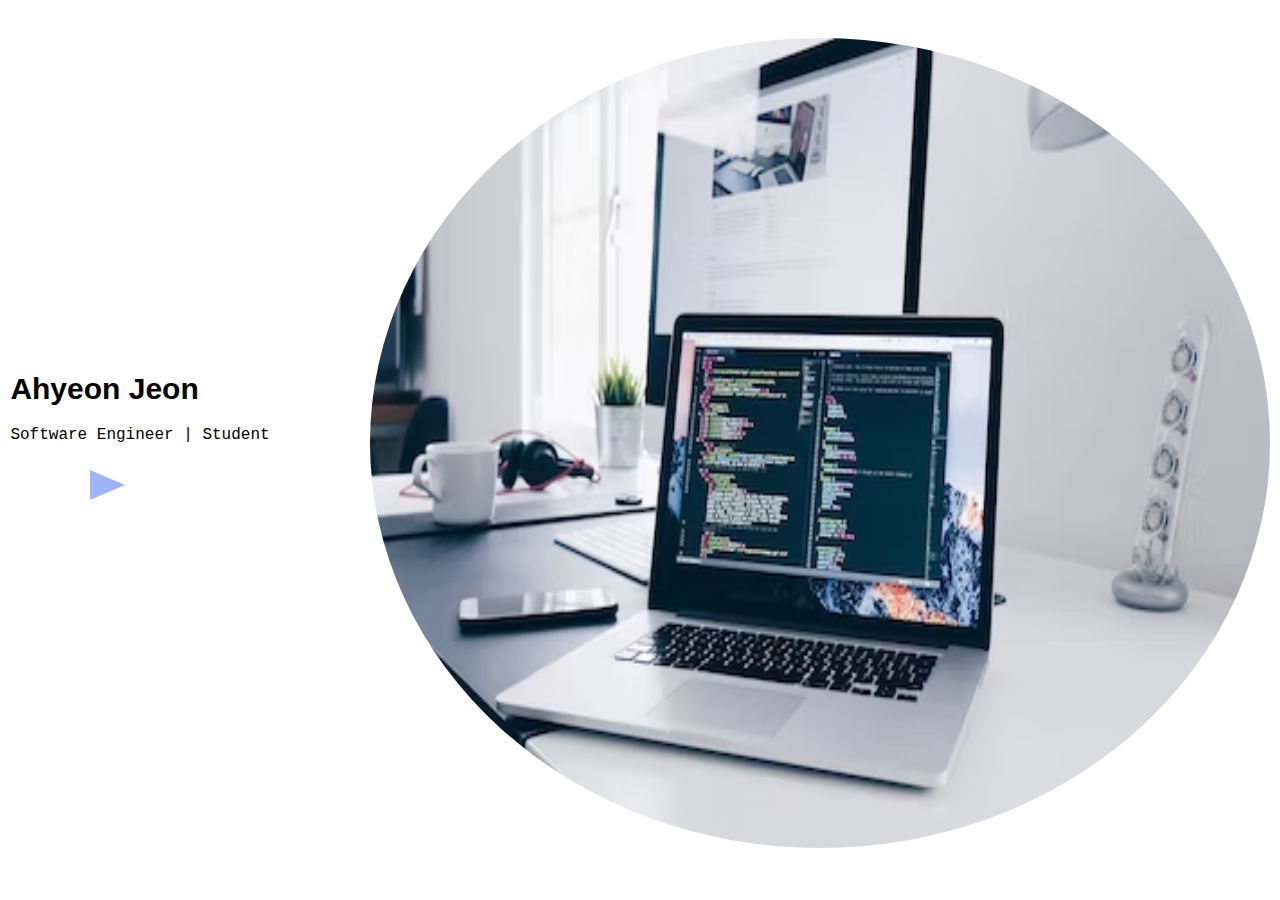
<file: index.html>
<!DOCTYPE html>
<html lang="en">
<head>
    <meta charset="UTF-8">
    <meta http-equiv="X-UA-Compatible" content="IE=edge">
    <meta name="viewport" content="width=device-width, initial-scale=1.0">
    <link rel="stylesheet" href="./styles/home.css">
    <title>Ahyeon Jeon</title>
</head>
<body>
    <main>
        <div>
            <h1>Ahyeon Jeon</h1>
            <p>Software Engineer | Student</p>
            <a href="./about.html"></a>
        </div>

        <img src="./images/Home-bg.jpg">
    </main>
</body>
</html>
</file>
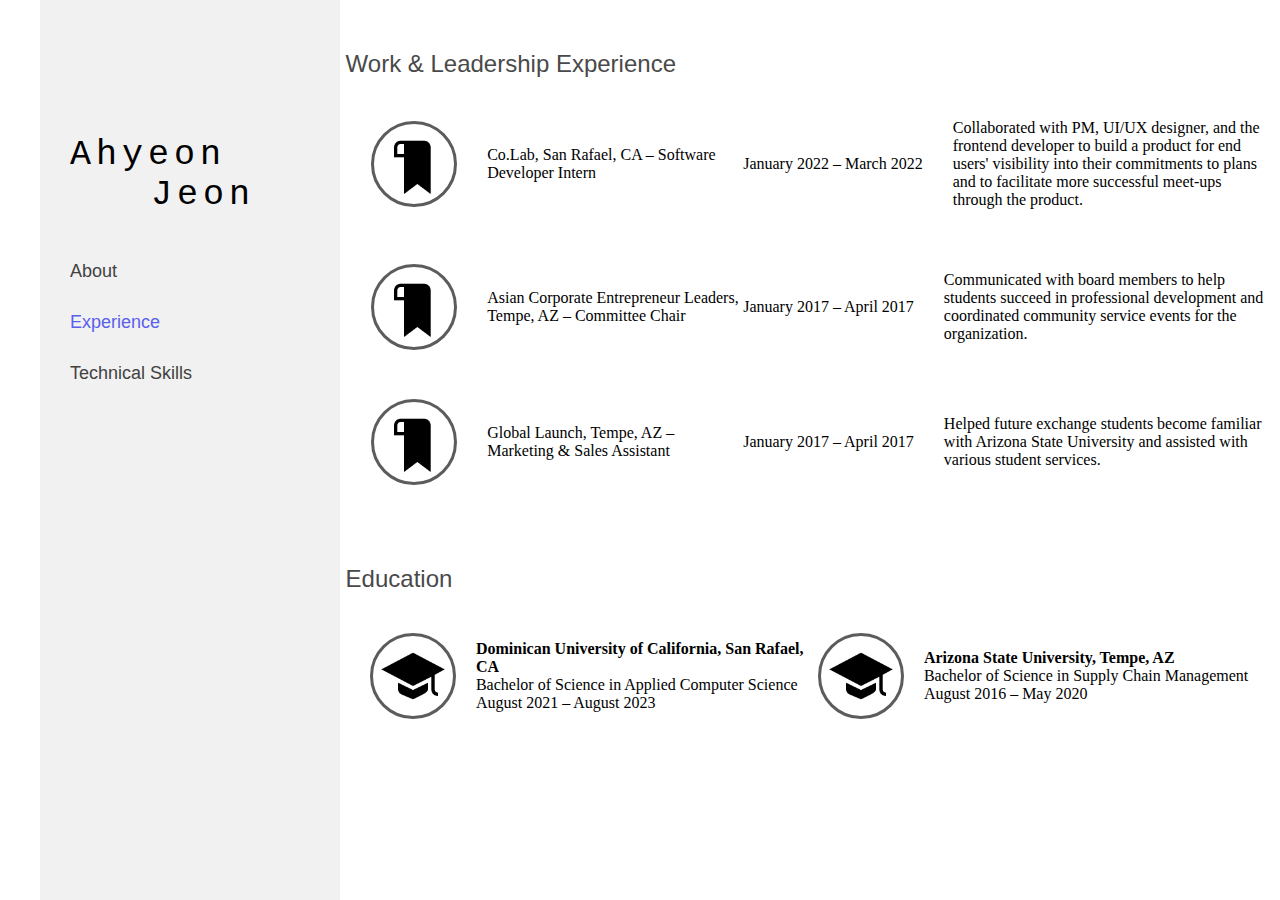
<file: experience.html>
<!DOCTYPE html>
<html lang="en">
<head>
    <meta charset="UTF-8">
    <meta http-equiv="X-UA-Compatible" content="IE=edge">
    <meta name="viewport" content="width=device-width, initial-scale=1.0">
    <link rel="stylesheet" href="./styles/experience.css">
    <title>Ahyeon Jeon</title>
</head>
<body>
        <div class="sidebar">
            <div id="group">
                <h1>Ahyeon</h1>
                <h1 id="last-name">Jeon</h1>
                <ul>
                    <li><a class= "none" href="./about.html">About</a></li>
                    <li><a id="active" href="#">Experience</a></li>
                    <li><a class= "none" href="./technical.html">Technical Skills</a></li>
                </ul>
            </div>
        </div>
        <div id="group2">
            <h2>Work & Leadership Experience</h2>
            <div class="experience">
                <img src="./images/Bookmark_icon.png">
                <p class="p1">Co.Lab, San Rafael, CA – Software Developer Intern</p>
                <p class="p2">January 2022 – March 2022</p>
                <p class="p3">Collaborated with PM, UI/UX designer, and the frontend developer to build a product for end users' visibility into their commitments to plans and to facilitate more successful meet-ups through the product.</p>
            </div>
            <div class="experience">
                <img src="./images/Bookmark_icon.png">
                <p class="p1">Asian Corporate Entrepreneur Leaders, Tempe, AZ – Committee Chair</p>
                <p class="p2">January 2017 – April 2017</p>
                <p class="p3">Communicated with board members to help students succeed in professional development and coordinated community service events for the organization.</p>
            </div>
            <div class="experience" id="for-padding">
                <img src="./images/Bookmark_icon.png">
                <p class="p1">Global Launch, Tempe, AZ – Marketing & Sales Assistant</p>
                <p class="p2">January 2017 – April 2017</p>
                <p class="p3">Helped future exchange students become familiar with Arizona State University and assisted with various student services.</p>
            </div>
            <h2 id="education">Education</h2>
            <div class="to-flex">
                <div class="experience2">
                    <img src="./images/education_icon.png">
                    <div class="inner-flex">
                        <p class="p4">Dominican University of California, San Rafael, CA</p>
                        <p class="p4">Bachelor of Science in Applied Computer Science</p>
                        <p class="p4">August 2021 – August 2023</p>
                    </div>
                </div>
                <div class="experience2">
                    <img src="./images/education_icon.png">
                    <div class="inner-flex">
                        <p class="p4">Arizona State University, Tempe, AZ</p>
                        <p class="p4">Bachelor of Science in Supply Chain Management</p>
                        <p class="p4">August 2016 – May 2020</p>
                    </div>
                </div>
            </div>
        </div>
</body>
</html>
</file>
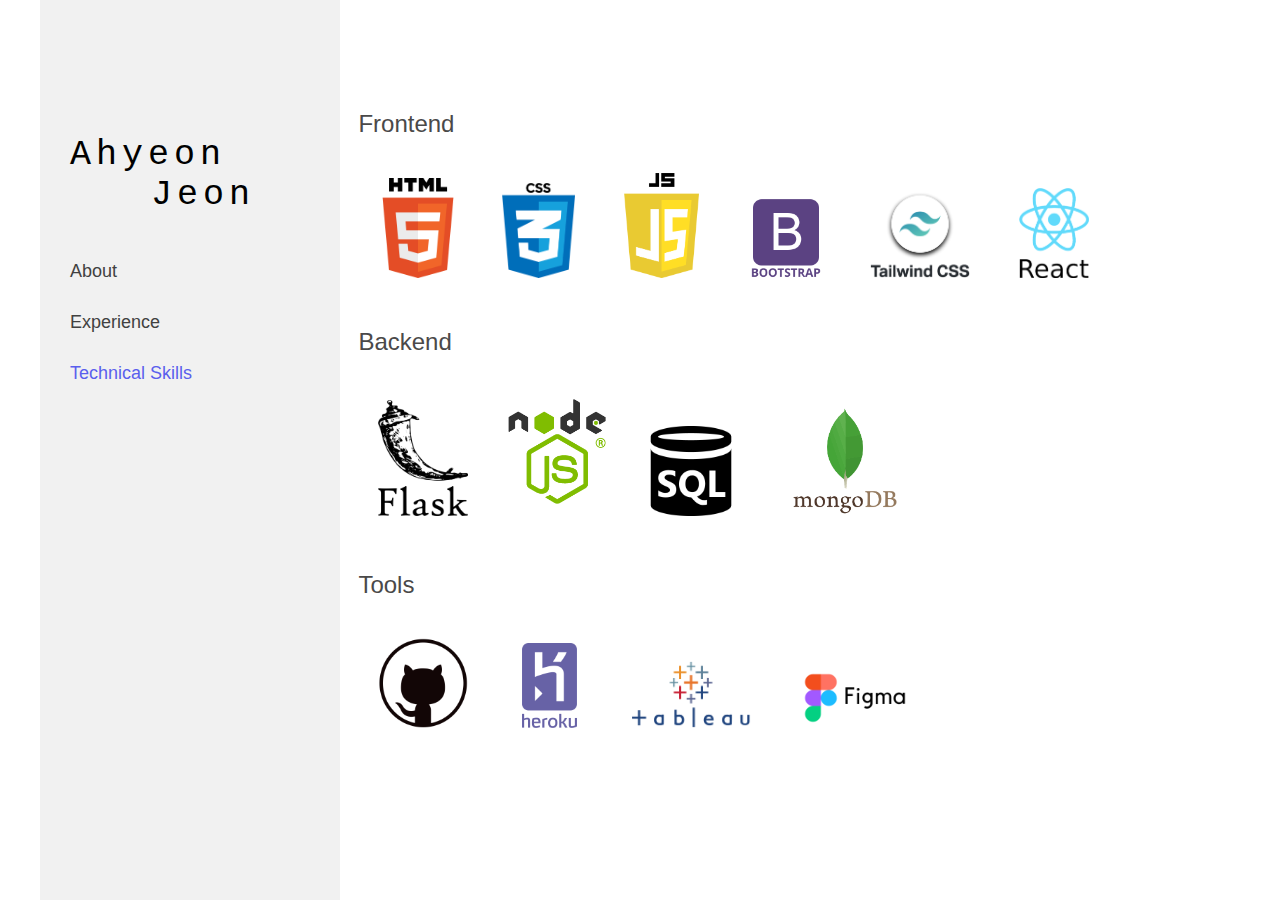
<file: technical.html>
<!DOCTYPE html>
<html lang="en">
<head>
    <meta charset="UTF-8">
    <meta http-equiv="X-UA-Compatible" content="IE=edge">
    <meta name="viewport" content="width=device-width, initial-scale=1.0">
    <link rel="stylesheet" href="./styles/technical.css">
    <title>Ahyeon Jeon</title>
</head>
<body>
        <div class="sidebar">
            <div id="group">
                <h1>Ahyeon</h1>
                <h1 id="last-name">Jeon</h1>
                <ul>
                    <li><a class= "none" href="./about.html">About</a></li>
                    <li><a class= "none" href="./experience.html">Experience</a></li>
                    <li><a id="active" href="#">Technical Skills</a></li>
                </ul>
            </div>
        </div>
        <div id="group2">
            <div class="for-size">
                <h2>Frontend</h2>
                <div class="box">
                    <img src="./images/HTML.png" width="100px">
                    <img src="./images/CSS.png" width="73px" style="padding-left: 20px;">
                    <img src="./images/JS.png" width="75px" style="padding-left: 35px;">
                    <img src="./images/Bootstrap.png" width="80px" style="padding-left: 33px;">
                    <img src="./images/Tailwind.png" width="100px" style="padding-left: 30px;">
                    <img src="./images/React.png" width="70px" style="padding-left: 35px;">

                    <!-- <p>=Tailwind CSS, React.js</p> -->
                </div>
            </div>
            <div class="for-size" id="space">
                <h2>Backend</h2>
                <div class="box">
                    <img src="./images/Flask.png" width="90px"  style="padding-left: 20px;">
                    <img src="./images/Node.png" width="130px" style="padding-left: 10px;">
                    <img src="./images/SQL.png" width="90px">
                    <img src="./images/Mongo.png" width="110px"style="padding-left: 40px;">
                </div>
            </div>
            <div class="for-size">
                <h2 style="padding-top: 25px;">Tools</h2>
                <div class="box">
                    <img src="./images/Github.png" width="90px"  style="padding-left: 20px;">
                    <img src="./images/Heroku.png" width="55px" style="padding-left: 40px;">
                    <img src="./images/Tableau.png" width="120px" style="padding-left: 40px;">
                    <img src="./images/Figma.png" width="120px" style="padding-left: 30px;">
                </div>
            </div>
</body>
</html>
</file>
<file: styles/home.css>
h1 {
    font-family: Didot, Arial, Helvetica, sans-serif;
    font-size: 30px;
}

p {
    font-family: 'Courier New', Courier, monospace;
}

main {
    display: flex;
    align-items: center;
    justify-content: center;
}

img {
    height: 90vh;
    width: 100vh;
    border-radius: 50%;
    margin-left: 100px;
    margin-top: 30px;
}

a {
    background-color: white;
    border: 15px solid black;
    border-top-color: transparent;
    border-right-color: transparent;
    border-bottom-color: transparent;
    border-left-color: rgb(159, 179, 249);
    border-left-width: 35px;
    margin-left: 80px;
    margin-top: 10px;
    display: inline-block;
}

body {
    animation: fadeInAnimation ease 2s;
    animation-iteration-count: 1;
    animation-fill-mode: forwards;
}
  
@keyframes fadeInAnimation {
    0% {
        opacity: 0;
    }
    100% {
        opacity: 1;
     }
}
</file>
<file: styles/experience.css>
body {
    animation: fadeInAnimation ease 2s;
    animation-iteration-count: 1;
    animation-fill-mode: forwards;
    height: 90vh;
    margin: 0;
    overflow: hidden;
}
  
@keyframes fadeInAnimation {
    0% {
        opacity: 0;
    }
    100% {
        opacity: 1;
     }
}

.sidebar {
    margin: 0;
    padding: 0;
    width: 300px;
    background-color: #f1f1f1;
    position: fixed;
    height: 100%;
    overflow: auto;
    margin-left: 40px;
    position: absolute;
    overflow: hidden;
  }

#group {
    padding-left: 30px;
    position: relative;
    top: 15%;
  }

#last-name {
    position: relative;
    left: 30%;
}

h1 {
    font-family: 'Courier New', monospace;
    font-weight: lighter;
    font-size: 35px;
    letter-spacing: 5px;
    margin: 0;
  }

ul {
    padding: 0;
    padding-top: 30px;
}


li {
    list-style: none;
    padding-bottom: 30px;
    font-size: 18px;
    font-family:sans-serif;
    font-weight: lighter;
}

#active {
    color: rgb(90, 95, 237);
    text-decoration: none;
}

.none {
    text-decoration: none;
    color: rgb(65, 65, 65);
 }

#group2 {
    position: absolute;
    left: 24%;
    display: flex;
    width: 100%;
    flex-direction: column;
}

img {
   width: 80px;
   border-radius: 50%;
   border: solid;
   border-color: rgb(93, 92, 92) ;
}

.p1 {
    padding-left: 30px;
    width: 20%;
}

.experience {
    position: relative;
    display: flex;
    left: 5%;
    margin-bottom: 30px;
    align-items: center;
}

.p3 {
    width: 25%;
    padding-left: 30px;
    padding-bottom: 0px;
}

#for-padding {
    padding-top: 10px;
}

h2 {
    position: relative;
    color: rgb(74, 73, 73);
    left: 3%;
    margin: 50px 0px 25px 0px;
    font-weight: lighter;
    font-family: 'Trebuchet MS', 'Lucida Sans Unicode', 'Lucida Grande', 'Lucida Sans', Arial, sans-serif;
}

.experience2 {
    position: relative;
    display: flex;
    left: 7%;
    margin-bottom: 30px;
    align-items: center;
    width: 50%;
}

.to-flex {
    display: flex;
    flex-direction: row;
    width: 70%;
}

.p4 {
    padding-left: 20px;
    margin: 0;
}

.p4:nth-child(1) {
    font-weight: bold;
}

#education {
    padding-bottom: 15px;
}
</file>
<file: styles/technical.css>
body {
    animation: fadeInAnimation ease 2s;
    animation-iteration-count: 1;
    animation-fill-mode: forwards;
    height: 90vh;
    margin: 0;
    overflow: hidden;
}
  
@keyframes fadeInAnimation {
    0% {
        opacity: 0;
    }
    100% {
        opacity: 1;
     }
}

.sidebar {
    margin: 0;
    padding: 0;
    width: 300px;
    background-color: #f1f1f1;
    position: fixed;
    height: 100%;
    overflow: auto;
    margin-left: 40px;
    position: absolute;
    overflow: hidden;
  }

#group {
    padding-left: 30px;
    position: relative;
    top: 15%;
  }

#last-name {
    position: relative;
    left: 30%;
}

h1 {
    font-family: 'Courier New', monospace;
    font-weight: lighter;
    font-size: 35px;
    letter-spacing: 5px;
    margin: 0;
  }

ul {
    padding: 0;
    padding-top: 30px;
}


li {
    list-style: none;
    padding-bottom: 30px;
    font-size: 18px;
    font-family:sans-serif;
    font-weight: lighter;
}

#active {
    color: rgb(90, 95, 237);
    text-decoration: none;
}

.none {
    text-decoration: none;
    color: rgb(65, 65, 65);
 }

#group2 {
    position: absolute;
    left: 28%;
    top: 10%;
    display: flex;
    width: 100%;
    flex-direction: column;
}

.for-size h2 {
    color: rgb(74, 73, 73);
    font-weight: lighter;
    font-family: 'Trebuchet MS', 'Lucida Sans Unicode', 'Lucida Grande', 'Lucida Sans', Arial, sans-serif;
}


.for-size {
    width: 22%;
}

.box {
    height: 150px;
    width: 1000px;
}

.icon {
    width: 100px;
}

.box p {
    padding-left: 0px 20px;
}

.box img {
    padding: 10px 10px;
}

.box img:nth-child(1) {
    padding-top: 20px;
}
</file>
